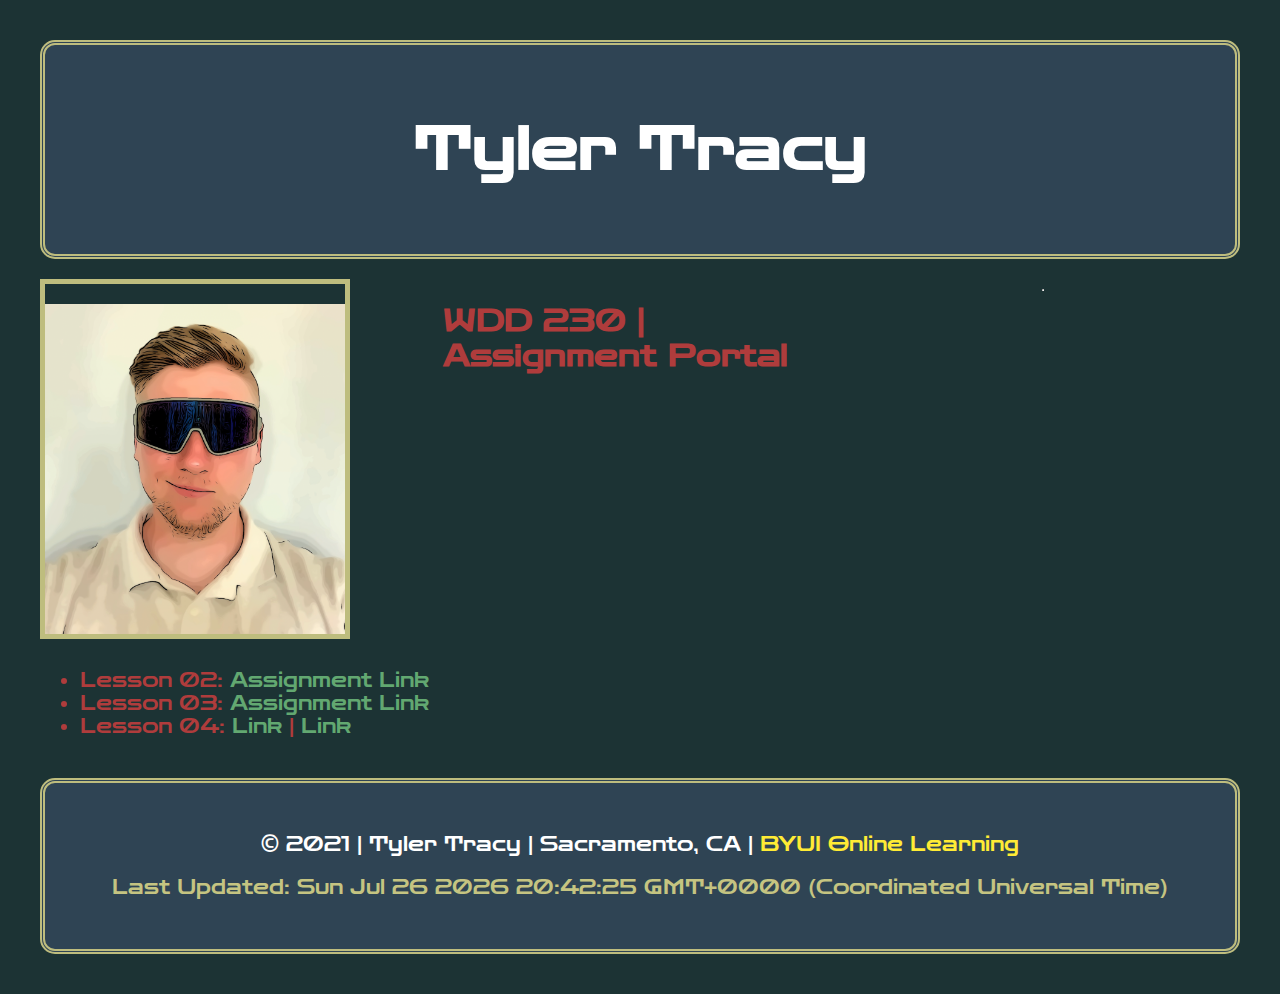
<file: index.html>
<!DOCTYPE html>
<html lang="en">
<head>
    <meta charset="UTF-8">
    <meta http-equiv="X-UA-Compatible" content="IE=edge">
    <meta name="viewport" content="width=device-width, initial-scale=1.0">
    <title>Tyler Tracy | WDD 230 | Portal Home Page</title>
    <link rel="shortcut icon" href="favicon.ico">
    <link rel="stylesheet" href="CSS/normalize.css">
    <link rel="preconnect" href="https://fonts.gstatic.com"> 
    <link href="https://fonts.googleapis.com/css2?family=Zen+Dots&display=swap" rel="stylesheet">
    <link href="CSS/style.css" type="text/css" rel="stylesheet" media="screen">
    <link rel="stylesheet" href="CSS/large.css">
    <link rel="stylesheet" href="CSS/medium.css">
    <link rel="stylesheet" href="CSS/small.css">
    

</head>
<body>
    <div class = "content">
        <header>
            <h1 class="title">Tyler Tracy</h1>
        </header>
        <main>
            <img id="myPic" src="Ty.png" alt="Picture of Tyler">
            <h2>WDD 230 | Assignment Portal</h2>
            <hr>
            <ul>
                <li>Lesson 02: <a href="Lesson_02/design-principles.html">Assignment Link</a></li>
                <li>Lesson 03: <a href="Lesson_03/index.html">Assignment Link</a></li>
                <li>Lesson 04: <a href="Lesson_04/Preston-4.html">Link</a> | <a href="">Link</a></li>
        </main>
        <footer>
            <p>&copy; 2021 | Tyler Tracy | Sacramento, CA |
            <a href="https://www.byui.edu/online" target="blank">BYUI Online Learning</a></p>
            <p class="date">Last Updated: <span id='date-time'><script src="date.js"></script></span></p>
        </footer>
    </div>
    
</body>
</html>
</file>
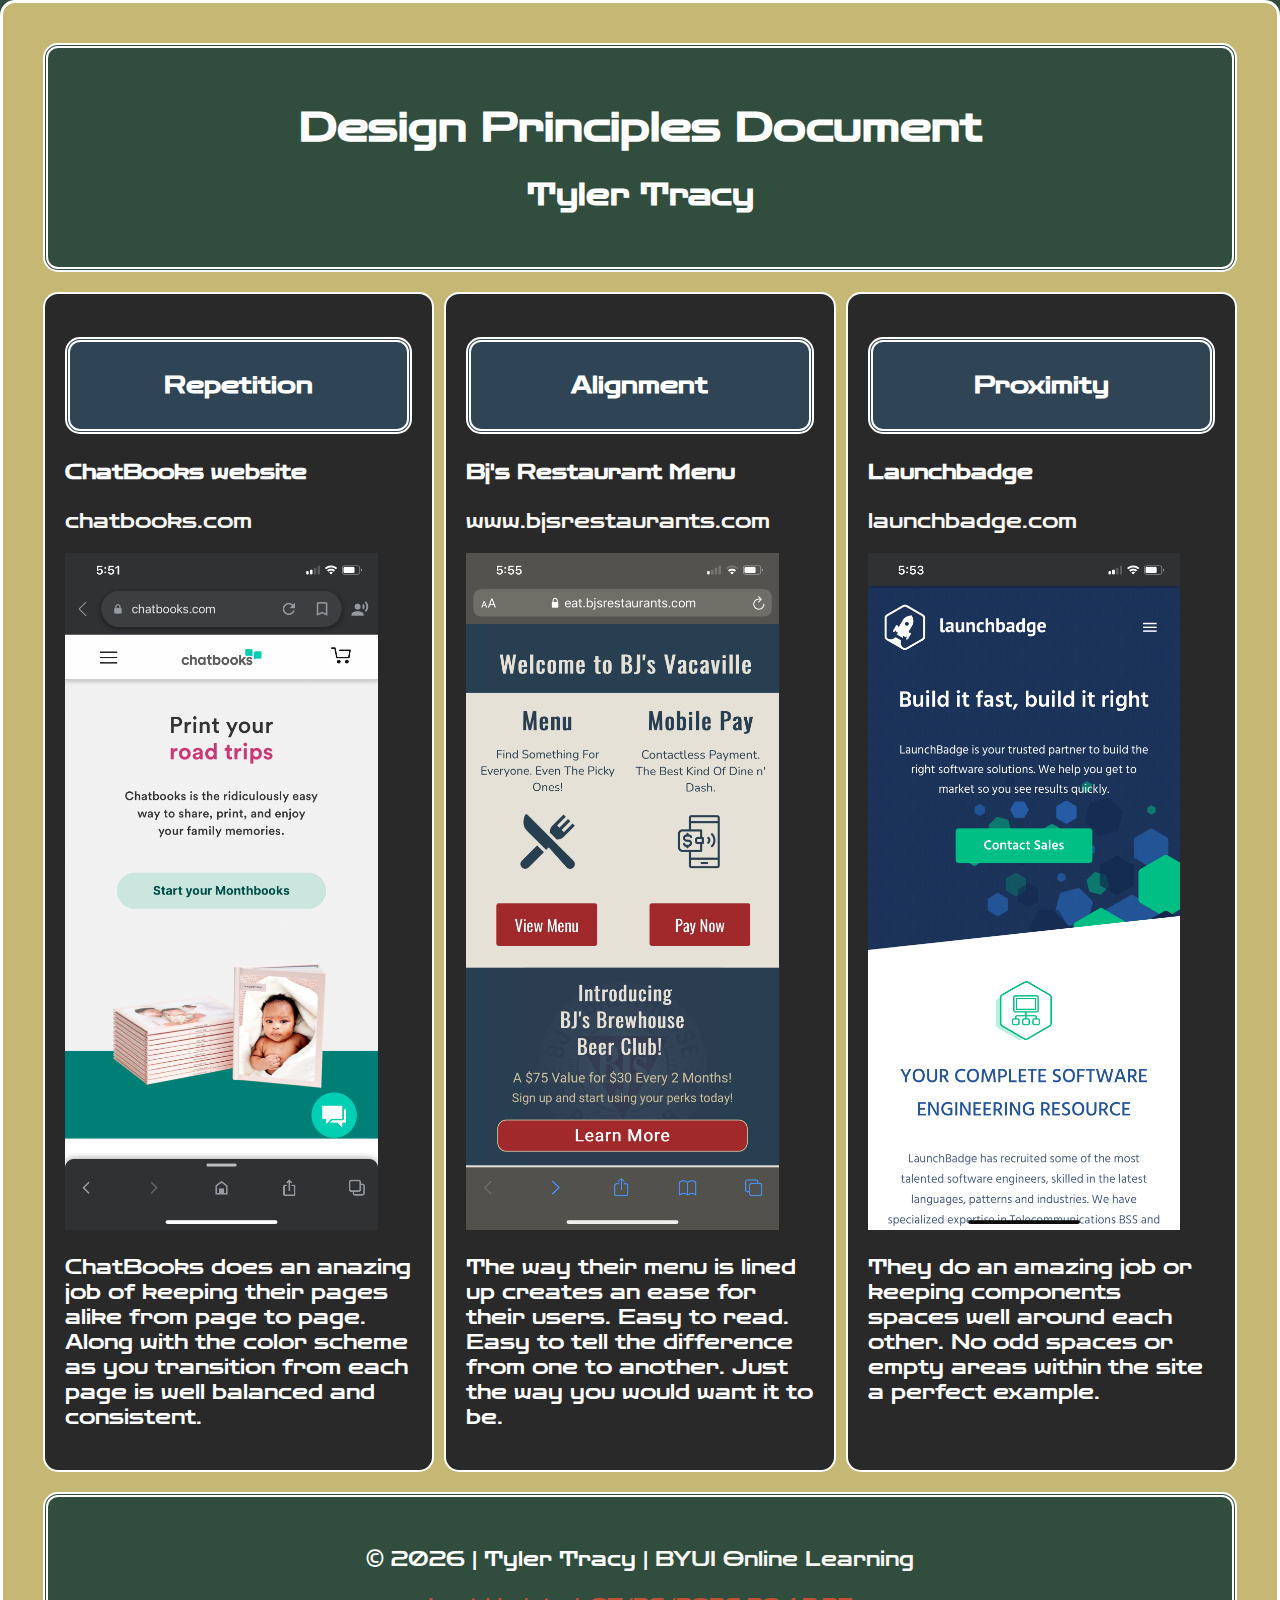
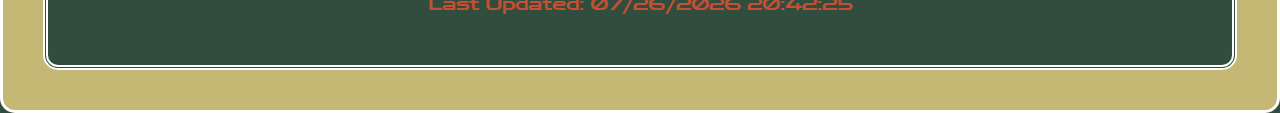
<file: Lesson_02/design-principles.html>
<!DOCTYPE html>
<html lang="en">
<head>
    <meta charset="UTF-8">
    <meta http-equiv="X-UA-Compatible" content="IE=edge">
    <meta name="viewport" content="width=device-width, initial-scale=1.0">
    <title>Lesson 2 | Tyler Tracy | WDD230</title>
    <link rel="stylesheet" href="css/normalize.css">
    <link rel="preconnect" href="https://fonts.gstatic.com"> 
    <link href="https://fonts.googleapis.com/css2?family=Zen+Dots&display=swap" rel="stylesheet">
    <link href="css/style.css" type="text/css" rel="stylesheet" media="screen">
    <link rel="stylesheet" href="css/style.css">
    <link rel="stylesheet" href="css/large.css">
    <link rel="stylesheet" href="css/medium.css">
    <link rel="stylesheet" href="css/small.css">
</head>
<body>
    <div class="content">
        <header>
            <h1>Design Principles Document</h1>
            <h2>Tyler Tracy</h2>
        </header>

        <main>
            <section id="section1">
                <h3 class="subheading">Repetition</h3>
                <h4 class="site-name">ChatBooks website</h4>
                <a href="https://www.chatbooks.com/">chatbooks.com</a>
                <div>
                    <img src="images/IMG_0749.PNG" alt="screenshot of site">
                </div>
                
                <p class="explanation">ChatBooks does an anazing job of keeping their pages alike from page to page. Along with the color scheme as you transition from each page is well balanced and consistent. </p>
            </section>

            <section id="section2">
                <h3 class="subheading">Alignment</h3>
                <h4 class="site-name">Bj's Restaurant Menu</h4>
                <a href="https://www.bjsrestaurants.com/menu">www.bjsrestaurants.com</a>
                <div>
                    <img src="images/IMG_0751.PNG" alt="screenshot of BJs menu">
                </div>
                
                <p class="explanation">The way their menu is lined up creates an ease for their users. Easy to read. Easy to tell the difference from one to another. Just the way you would want it to be.</p>
            </section>

            <section id="section3">
                <h3 class="subheading">Proximity</h3>
                <h4 class="site-name">Launchbadge</h4>
                <a href="https://launchbadge.com/" target="blank">launchbadge.com</a>
                <div>
                    <img src="images/IMG_0750.PNG" alt="screenshot of website">
                </div>
                
                <p class="explanation">They do an amazing job or keeping components spaces well around each other. No odd spaces or empty areas within the site a perfect example.</p>
            </section>

        </main>

        <footer>
        <p>
            &copy; <span id='current-year'></span> | 
            Tyler Tracy | 
            
            <a href="https://www.byui.edu/online" target="blank">BYUI Online Learning</a>
        </p>

        <p class="date">
            Last Updated: <span id='current-date'></span>
        </p>

        <script src="date.js"></script>

    </footer>

    </div>
</body>
</html>
</file>
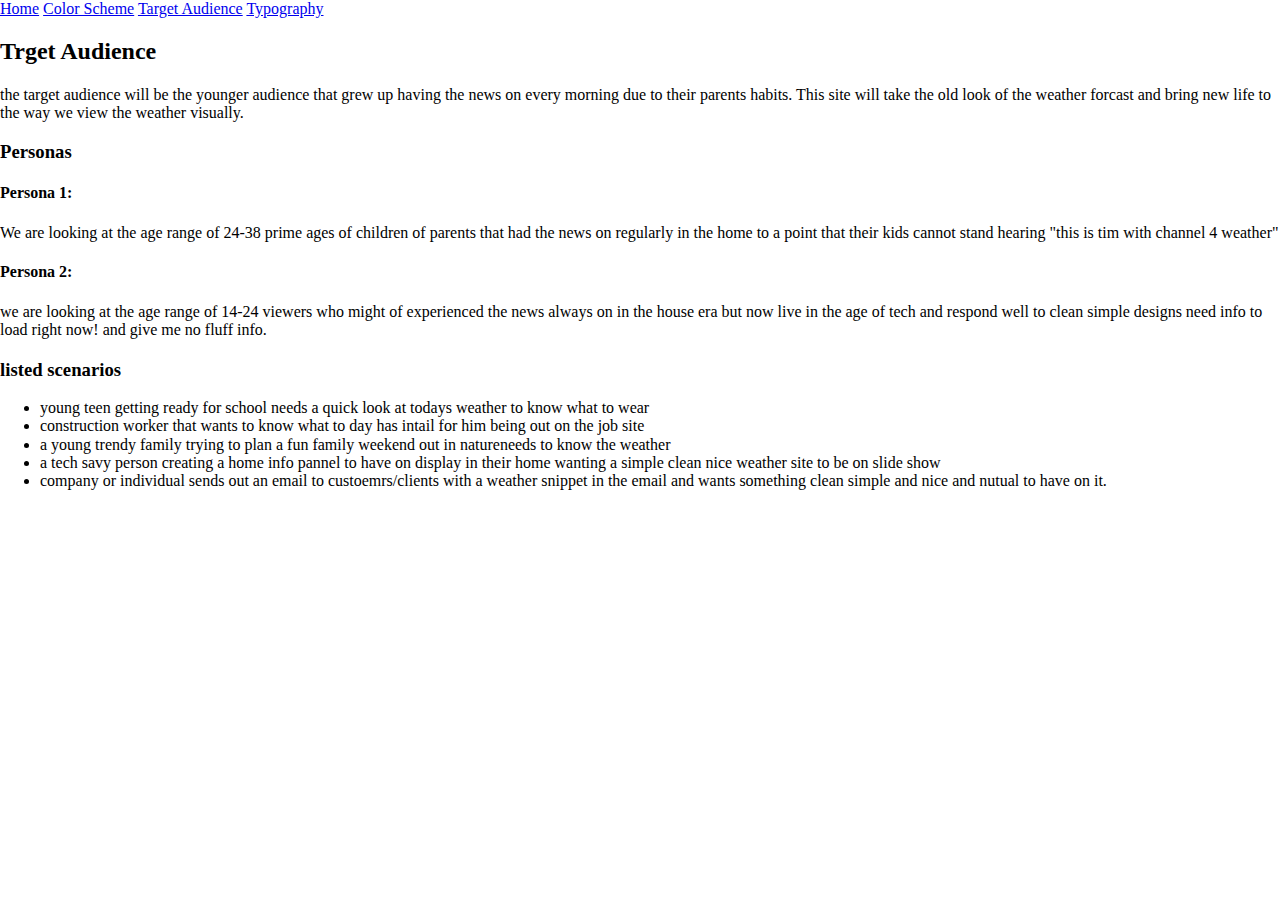
<file: Lesson_03/target-audience.html>
<!DOCTYPE html>
<html lang="en">
<head>
    <meta charset="UTF-8">
    <meta http-equiv="X-UA-Compatible" content="IE=edge">
    <meta name="viewport" content="width=device-width, initial-scale=1.0">
    <title>Document</title>
    <link rel="stylesheet" href="CSS/normalize.css">
    <link rel="stylesheet" href="CSS/medium.css">
    <link rel="stylesheet" href="CSS/small.css">
    <nav>
        <a href="index.html">Home</a>
        <a href="color-scheme.html">Color Scheme</a>
        <a href="target-audience.html">Target Audience</a>
        <a href="typography.html">Typography</a>
    </nav>
</head>
<body>
    <h2>Trget Audience</h2>
    <p>the target audience will be the younger audience that grew up having the news on every morning due to their parents habits. This site will take the old look of the weather forcast and bring new life to the way we view the weather visually.</p>
    <h3>Personas</h3>
    <p><h4>Persona 1:</h4> We are looking at the age range of 24-38 prime ages of children of parents that had the news on regularly in the home to a point that their kids cannot stand hearing "this is tim with channel 4 weather"</p>
    <P><h4>Persona 2:</h4> we are looking at the age range of 14-24 viewers who might of experienced the news always on in the house era but now live in the age of tech and respond well to clean simple designs need info to load right now! and give me no fluff info.</P>
    <h3>listed scenarios</h3>
    <p>
        <ul>
            <li>young teen getting ready for school needs a quick look at todays weather to know what to wear</li>
            <li>construction worker that wants to know what to day has intail for him being out on the job site</li>
            <li>a young trendy family trying to plan a fun family weekend out in natureneeds to know the weather</li>
            <li>a tech savy person creating a home info pannel to have on display in their home wanting a simple clean nice weather site to be on slide show</li>
            <li>company or individual sends out an email to custoemrs/clients with a weather snippet in the email and wants something clean simple and nice and nutual to have on it.</li>
        </ul>
    </p>
</body>
</html>
</file>
<file: CSS/style.css>
html {
    background-color: #304d3e;
    background-size: 30%;
    font-family: 'Zen Dots', cursive;
    color: rgb(175, 60, 60);
  }

a {
    text-decoration: none;
    color: rgb(98, 168, 113);
}

a:hover {
    background-color: #95967a;
    color: black;
}

.content {
    display: grid;
    padding: 40px;
    background-color: #1c3334;
    max-width: 985px;
    margin: 0 auto;
}

#myPic {
    max-width: 300px;
    width: 100%;
    float: right;
    border: 5px solid rgb(190, 189, 126);
    margin-right: 25px;
}

header {
    text-align: center;
    font-size: 150%;
    padding: 30px;
    color: white;
    background-color: #2f4454;
    border: 5px double rgb(190, 189, 126);
    border-radius: 15px;
}

footer {
    text-align: center;
    padding: 30px;
    color: white;
    background-color: #2f4454;
    border: 5px double rgb(190, 189, 126);
    border-radius: 15px;
}

footer a {
    color:rgb(255, 235, 53);
}

.date {
    color: #c5c481;
}

@media (max-width: 740px) {
    .content {
        display: block;
    }
    
    #myPic {
        float: right;
    }
}
</file>
<file: CSS/large.css>
html {
    font-size: 1.25em;
}

img {
    width: 90%;
    padding-top: 20px;
}
.content {
    max-width: 1200px;
}

main {
    display: grid;
    grid-template-columns: 1fr 1fr 1fr;
    grid-template-rows: 1fr;
    grid-gap: 10px;
    padding-top: 20px;
    padding-bottom: 20px;
}

section {
    background-color: rgb(41, 41, 41);
    display: block;
    border: 2px solid white;
    border-radius: 15px;
    padding: 20px;
}

h1, h3 {
    font-family: 'Zen Dots', cursive;
}

h3 {
    padding: 30px;
    text-align: center;
    color: white;
    background-color: #2f4454;
    border: 5px double white;
    border-radius: 15px;
}
</file>
<file: CSS/medium.css>
@media only screen and (max-width: 1164px) {
    html {
        background-color: #1c3334;
        font-size: 1.25rem;
    }

    .content {
        border: none;
    }

    main {
        display: grid;
        grid-template-columns: 1fr 1fr;
    }
}
</file>
<file: CSS/small.css>
@media only screen and (max-width: 700px) {
    html {
        font-size: 1rem;
    }

    main {
        display: grid;
        grid-template-columns: 1fr;
    }

}
</file>
<file: Lesson_02/css/style.css>
html {
    background-color: #304d3e;
    background-size: 30%;
    font-family: 'Zen Dots', cursive;
    color: white;
}

a {
    text-decoration: none;
    color: rgb(247, 246, 242);
}

a:hover {
    background-color: rgb(53, 199, 235);
    color: black;
}

.content {
    display: block;
    padding: 40px;
    background-color: #c4b874;
    max-width: 985px;
    margin: 0 auto;
    border: 3px solid white;
    border-radius: 15px;

}

header, footer {
    padding: 30px;
    text-align: center;
    color: white;
    background-color: #304d3e;
    border: 5px double white;
    border-radius: 15px;
}

.date {
    color: #c44f32;
    font-size: 0.9em;
}

p {
    line-height: 25px;
}
</file>
<file: Lesson_02/css/large.css>
html {
    font-size: 1.25em;
}

img {
    width: 90%;
    padding-top: 20px;
}
.content {
    max-width: 1200px;
}

main {
    display: grid;
    grid-template-columns: 1fr 1fr 1fr;
    grid-template-rows: 1fr;
    grid-gap: 10px;
    padding-top: 20px;
    padding-bottom: 20px;
}

section {
    background-color: rgb(41, 41, 41);
    display: block;
    border: 2px solid white;
    border-radius: 15px;
    padding: 20px;
}

h1, h3 {
    font-family: 'Zen Dots', cursive;
}

h3 {
    padding: 30px;
    text-align: center;
    color: white;
    background-color: #2f4454;
    border: 5px double white;
    border-radius: 15px;
}
</file>
<file: Lesson_02/css/medium.css>
@media only screen and (max-width: 1164px) {
    html {
        background-color: #1c3334;
        font-size: 1.25rem;
    }

    .content {
        border: none;
    }

    main {
        display: grid;
        grid-template-columns: 1fr 1fr;
    }
}
</file>
<file: Lesson_02/css/small.css>
@media only screen and (max-width: 700px) {
    html {
        font-size: 1rem;
    }

    main {
        display: grid;
        grid-template-columns: 1fr;
    }

}
</file>
<file: Lesson_03/CSS/medium.css>
@media only screen and (max-width: 1164px) {
    html {
        background-color: #1c3334;
        font-size: 1.25rem;
    }

    .content {
        border: none;
    }

    main {
        display: grid;
        grid-template-columns: 1fr 1fr;
    }
}
</file>
<file: Lesson_03/CSS/small.css>
@media only screen and (max-width: 700px) {
    html {
        font-size: 1rem;
    }

    main {
        display: grid;
        grid-template-columns: 1fr;
    }

}
</file>
